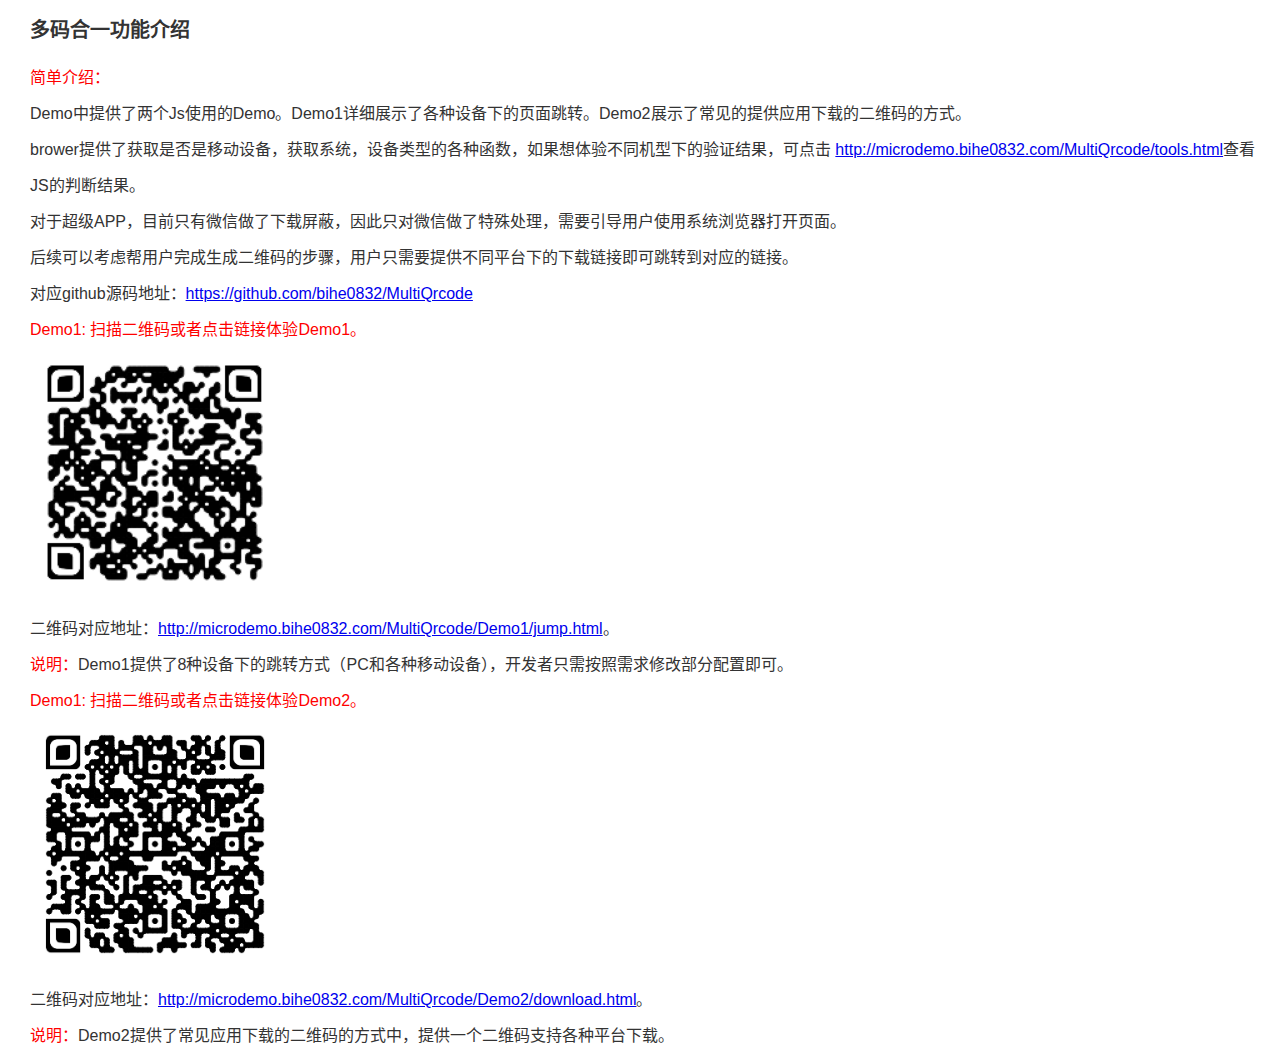
<file: index.html>
<!DOCTYPE html>
<!DOCTYPE html>
<html lang="zh-CN">
<head>
<meta http-equiv="Content-Type" content="text/html; charset=UTF-8">
<meta charset="utf-8">
<meta name="viewport" content="width=device-width,initial-scale=1,maximum-scale=1,user-scalable=0">
<title>多码合一 Demo</title>
<meta name="apple-mobile-web-app-capable" content="yes">
<meta name="apple-mobile-web-app-status-bar-style" content="black">
<meta name="format-detection" content="telephone=no">
<link rel="stylesheet" href="./res/global.css" type="text/css" media="screen" />
<link rel = "Shortcut Icon" href="https://cdn.bihe0832.com/images/zixie_32.ico">
<script type="text/javascript" src="./res/brower.js" charset="UTF-8"></script>
</head>
<body>
 <h1>多码合一功能介绍</h1>
 <span>	简单介绍：</span><BR>
  <p>
    <ul>
        <li>
            Demo中提供了两个Js使用的Demo。Demo1详细展示了各种设备下的页面跳转。Demo2展示了常见的提供应用下载的二维码的方式。
        </li>
        <li>
            brower提供了获取是否是移动设备，获取系统，设备类型的各种函数，如果想体验不同机型下的验证结果，可点击
            <a href="http://microdemo.bihe0832.com/MultiQrcode/tools.html">http://microdemo.bihe0832.com/MultiQrcode/tools.html</a>查看JS的判断结果。
        </li>
        <li>
            对于超级APP，目前只有微信做了下载屏蔽，因此只对微信做了特殊处理，需要引导用户使用系统浏览器打开页面。
        </li>
        <li>
            后续可以考虑帮用户完成生成二维码的步骤，用户只需要提供不同平台下的下载链接即可跳转到对应的链接。
        </li>
        <li>
            对应github源码地址：<a href="https://github.com/bihe0832/MultiQrcode">https://github.com/bihe0832/MultiQrcode</a>
        </li>
    </ul>
    </p>
 <div>
 		<span>Demo1: 扫描二维码或者点击链接体验Demo1。</span><BR>
 		<img style="text-align:center" src="./res/demo1_qrcode.png" width="250px"/><BR>
      二维码对应地址：<a href="http://microdemo.bihe0832.com/MultiQrcode/Demo1/jump.html">http://microdemo.bihe0832.com/MultiQrcode/Demo1/jump.html</a>。
    <p><span>	说明：</span>Demo1提供了8种设备下的跳转方式（PC和各种移动设备），开发者只需按照需求修改部分配置即可。</p>
 </div>
 <div>
     <span>Demo1: 扫描二维码或者点击链接体验Demo2。</span><BR>
     <img style="text-align:center" src="./res/demo2_qrcode.png" width="250px"/><BR>
      二维码对应地址：<a href="http://microdemo.bihe0832.com/MultiQrcode/Demo2/download.html">http://microdemo.bihe0832.com/MultiQrcode/Demo2/download.html</a>。
    <p><span>	说明：</span>Demo2提供了常见应用下载的二维码的方式中，提供一个二维码支持各种平台下载。 </p>
 </div>
 <script type="text/javascript" charset="UTF-8">
    var _mtac = {};
    (function() {
      var mta = document.createElement("script");
      mta.src = "//pingjs.qq.com/h5/stats.js?v2.0.4";
      mta.setAttribute("name", "MTAH5");
      mta.setAttribute("sid", "500724774");
      var s = document.getElementsByTagName("script")[0];
      s.parentNode.insertBefore(mta, s);
    })();
</script>
</body>
</html>
</file>
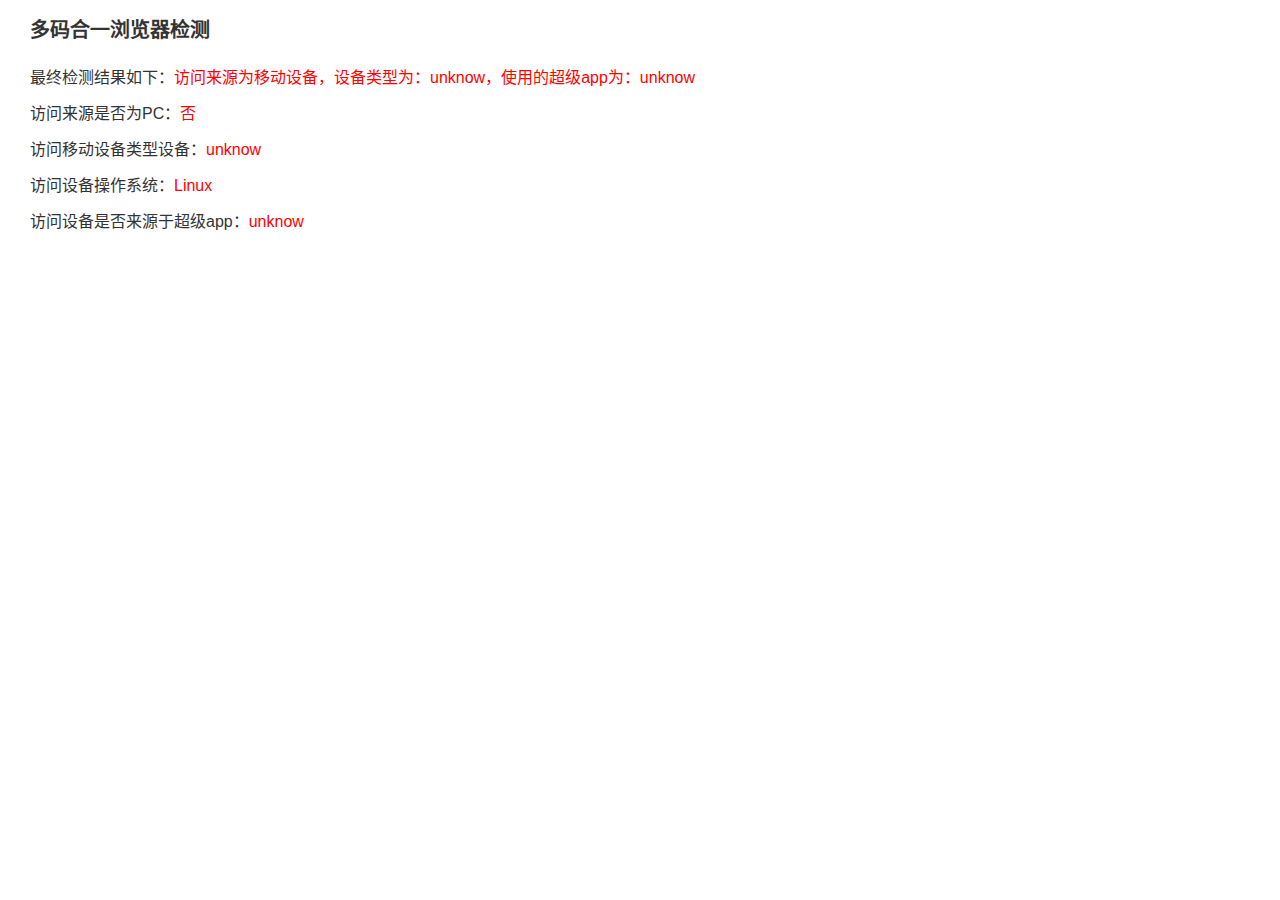
<file: tools.html>
<!DOCTYPE html>
<html lang="zh-CN">
<head>
<meta http-equiv="Content-Type" content="text/html; charset=UTF-8">
<meta charset="utf-8">
<meta name="viewport" content="width=device-width,initial-scale=1,maximum-scale=1,user-scalable=0">
<title>多码合一工具类</title>
<meta name="apple-mobile-web-app-capable" content="yes">
<meta name="apple-mobile-web-app-status-bar-style" content="black">
<meta name="format-detection" content="telephone=no">
<link rel="stylesheet" href="./res/global.css" type="text/css" media="screen" />
<link rel = "Shortcut Icon" href="https://cdn.bihe0832.com/images/zixie_32.ico">
<script type="text/javascript" src="./res/brower.js" charset="UTF-8"></script>
<script type="text/javascript">
window.onload = function(){

  if(ZixieJS.browser.isPc()){
    document.getElementById("result").innerHTML = "访问来源为PC，操作系统为：" + ZixieJS.browser.getOS() +"，具体为："+ZixieJS.browser.getOSDetail();
    document.getElementById("isPC").innerHTML = "是";

  }else{
    document.getElementById("result").innerHTML = "访问来源为移动设备，设备类型为：" + ZixieJS.browser.getDevices() + "，使用的超级app为："+ZixieJS.browser.getSuperAPP();
    document.getElementById("isPC").innerHTML = "否";

  }
  document.getElementById("os").innerHTML = ZixieJS.browser.getOSDetail();
  document.getElementById("devices").innerHTML = ZixieJS.browser.getDevices();
  document.getElementById("isApp").innerHTML = ZixieJS.browser.getSuperAPP();
};

</script>
</head>
<body>
 <h1>多码合一浏览器检测</h1>
 <ul>
    <li>最终检测结果如下：<span id="result"></span></li>
    <li>访问来源是否为PC：<span id="isPC"></span></li>
    <li>访问移动设备类型设备：<span id="devices"></span></li>
    <li>访问设备操作系统：<span id="os"></span></li>
    <li>访问设备是否来源于超级app：<span id="isApp"></span></li>
 </ul>
 <script type="text/javascript" charset="UTF-8">
  var _mtac = {};
  (function() {
    var mta = document.createElement("script");
    mta.src = "//pingjs.qq.com/h5/stats.js?v2.0.4";
    mta.setAttribute("name", "MTAH5");
    mta.setAttribute("sid", "500724774");
    var s = document.getElementsByTagName("script")[0];
    s.parentNode.insertBefore(mta, s);
  })();
</script>
</body>
</html>
</file>
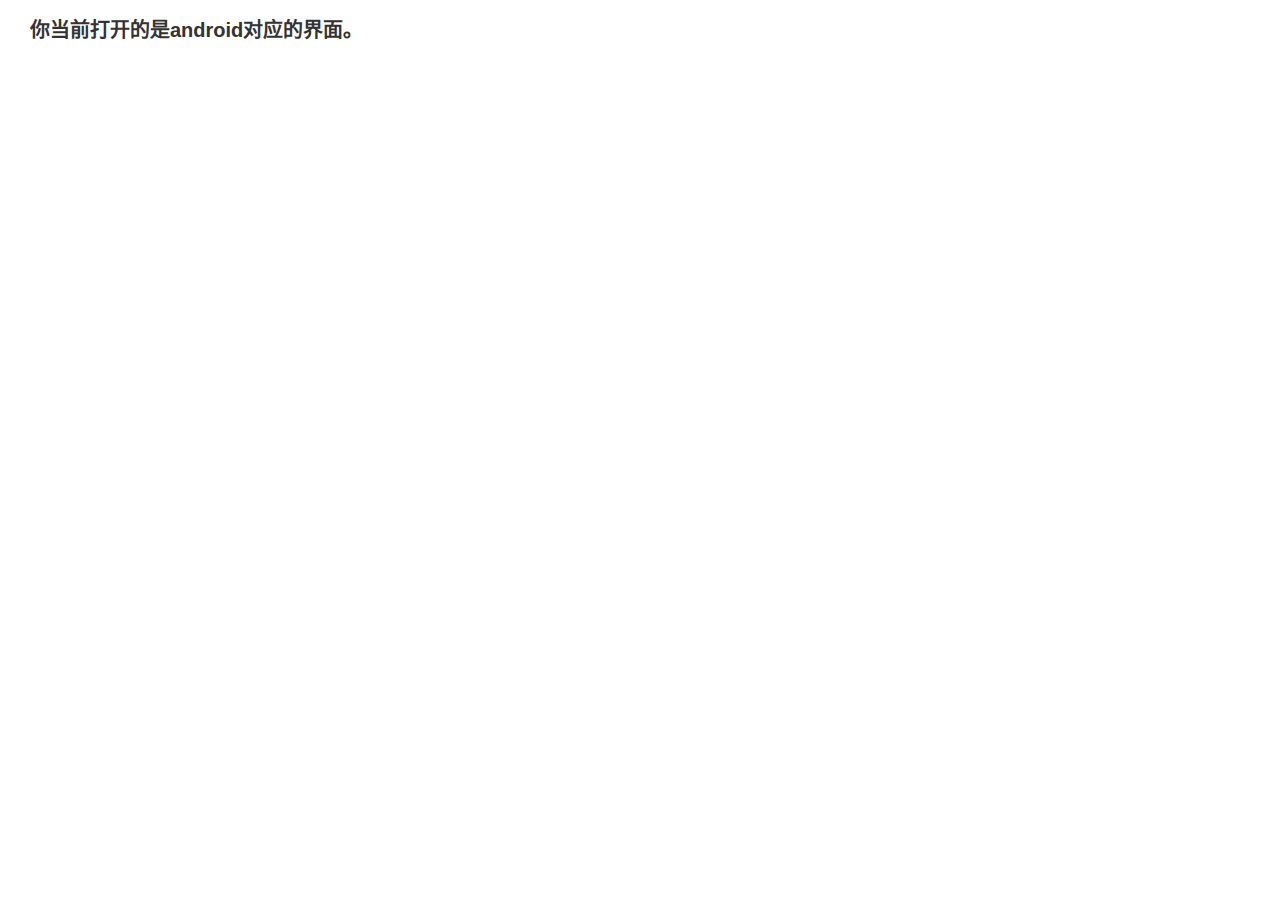
<file: Demo1/android.html>
<!DOCTYPE html>
<html lang="zh-CN">
<head>
<meta http-equiv="Content-Type" content="text/html; charset=UTF-8">
<meta charset="utf-8">
<meta name="viewport" content="width=device-width,initial-scale=1,maximum-scale=1,user-scalable=0">
<title>多码合一界面跳转demo</title>
<meta name="apple-mobile-web-app-capable" content="yes">
<meta name="apple-mobile-web-app-status-bar-style" content="black">
<meta name="format-detection" content="telephone=no">
<link rel="stylesheet" href="./../res/global.css" type="text/css" media="screen" />
<link rel = "Shortcut Icon" href="https://cdn.bihe0832.com/images/zixie_32.ico">
</head>
<body>
 <h1>你当前打开的是android对应的界面。</h1>
 <script type="text/javascript" charset="UTF-8">
    var _mtac = {};
    (function() {
      var mta = document.createElement("script");
      mta.src = "//pingjs.qq.com/h5/stats.js?v2.0.4";
      mta.setAttribute("name", "MTAH5");
      mta.setAttribute("sid", "500724774");
      var s = document.getElementsByTagName("script")[0];
      s.parentNode.insertBefore(mta, s);
    })();
</script>
 </body>
</html>
</file>
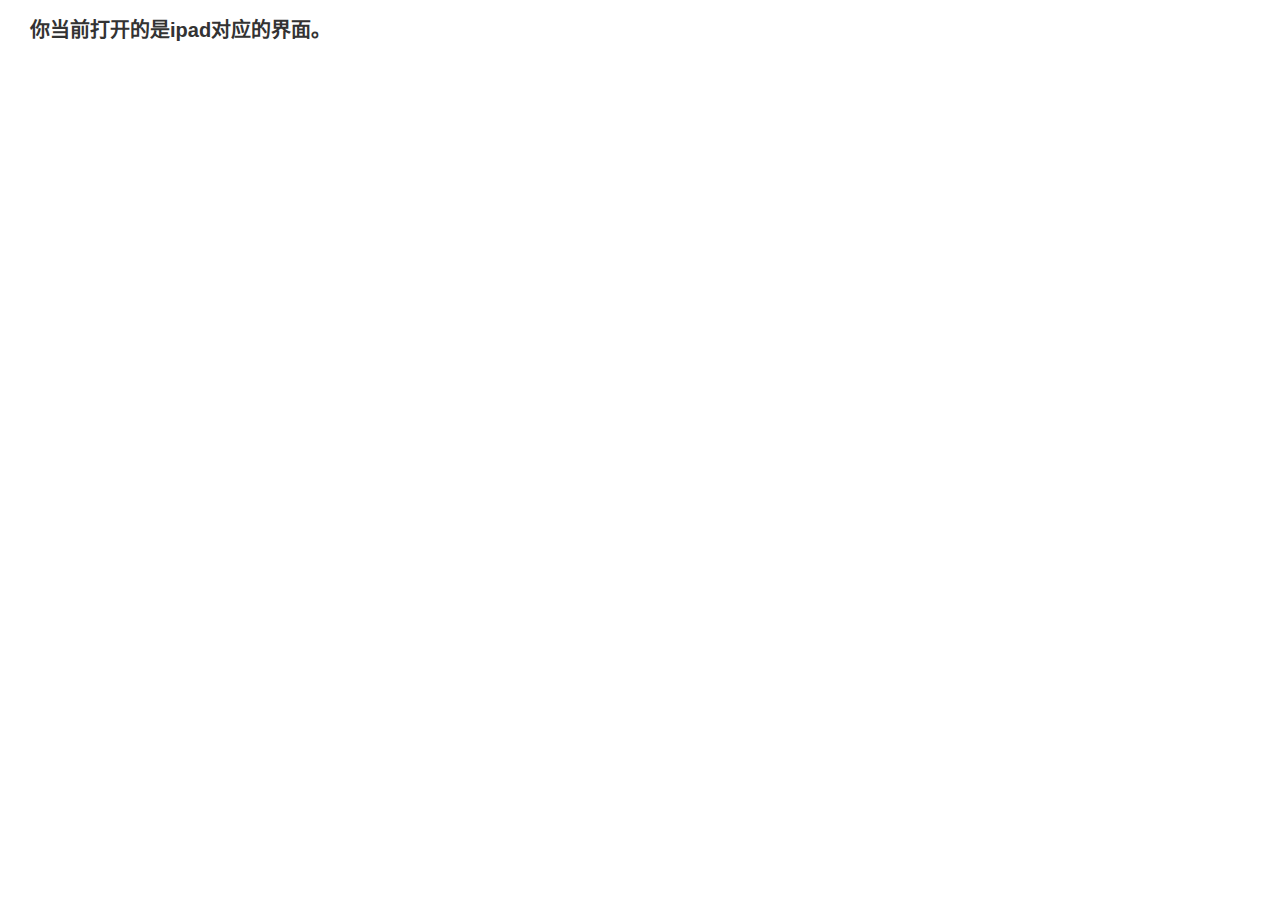
<file: Demo1/ipad.html>
<!DOCTYPE html>
<html lang="zh-CN">
<head>
<meta http-equiv="Content-Type" content="text/html; charset=UTF-8">
<meta charset="utf-8">
<meta name="viewport" content="width=device-width,initial-scale=1,maximum-scale=1,user-scalable=0">
<title>多码合一界面跳转demo</title>
<meta name="apple-mobile-web-app-capable" content="yes">
<meta name="apple-mobile-web-app-status-bar-style" content="black">
<meta name="format-detection" content="telephone=no">
<link rel="stylesheet" href="./../res/global.css" type="text/css" media="screen" />
<link rel = "Shortcut Icon" href="https://cdn.bihe0832.com/images/zixie_32.ico">
</head>
<body>
 <h1>你当前打开的是ipad对应的界面。</h1>
 <script type="text/javascript" charset="UTF-8">
    var _mtac = {};
    (function() {
      var mta = document.createElement("script");
      mta.src = "//pingjs.qq.com/h5/stats.js?v2.0.4";
      mta.setAttribute("name", "MTAH5");
      mta.setAttribute("sid", "500724774");
      var s = document.getElementsByTagName("script")[0];
      s.parentNode.insertBefore(mta, s);
    })();
</script>
 </body>
</html>
</file>
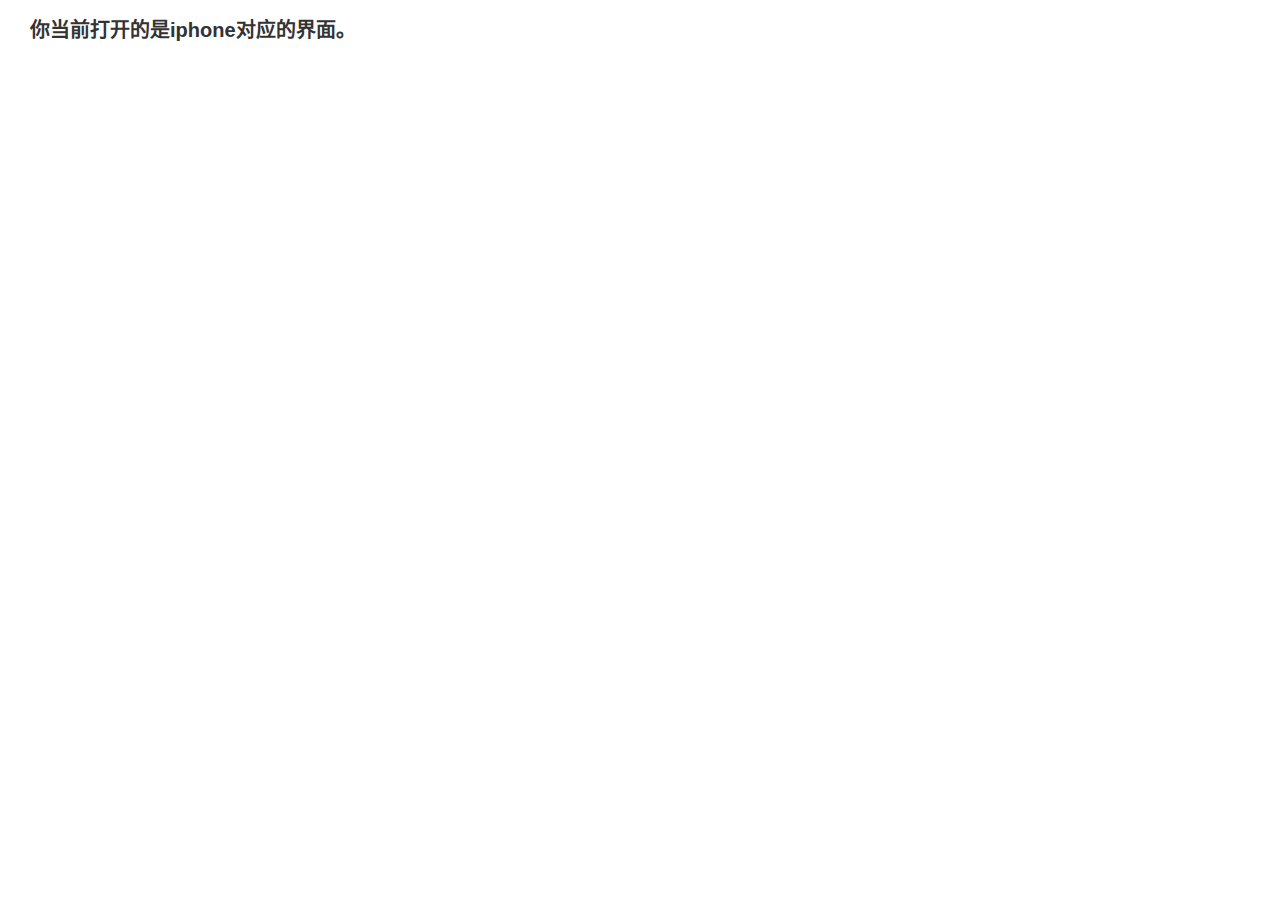
<file: Demo1/iphone.html>
<!DOCTYPE html>
<html lang="zh-CN">
<head>
<meta http-equiv="Content-Type" content="text/html; charset=UTF-8">
<meta charset="utf-8">
<meta name="viewport" content="width=device-width,initial-scale=1,maximum-scale=1,user-scalable=0">
<title>多码合一界面跳转demo</title>
<meta name="apple-mobile-web-app-capable" content="yes">
<meta name="apple-mobile-web-app-status-bar-style" content="black">
<meta name="format-detection" content="telephone=no">
<link rel="stylesheet" href="./../res/global.css" type="text/css" media="screen" />
<link rel = "Shortcut Icon" href="https://cdn.bihe0832.com/images/zixie_32.ico">
</head>
<body>
 <h1>你当前打开的是iphone对应的界面。</h1>
 <script type="text/javascript" charset="UTF-8">
    var _mtac = {};
    (function() {
      var mta = document.createElement("script");
      mta.src = "//pingjs.qq.com/h5/stats.js?v2.0.4";
      mta.setAttribute("name", "MTAH5");
      mta.setAttribute("sid", "500724774");
      var s = document.getElementsByTagName("script")[0];
      s.parentNode.insertBefore(mta, s);
    })();
</script>
 </body>
</html>
</file>
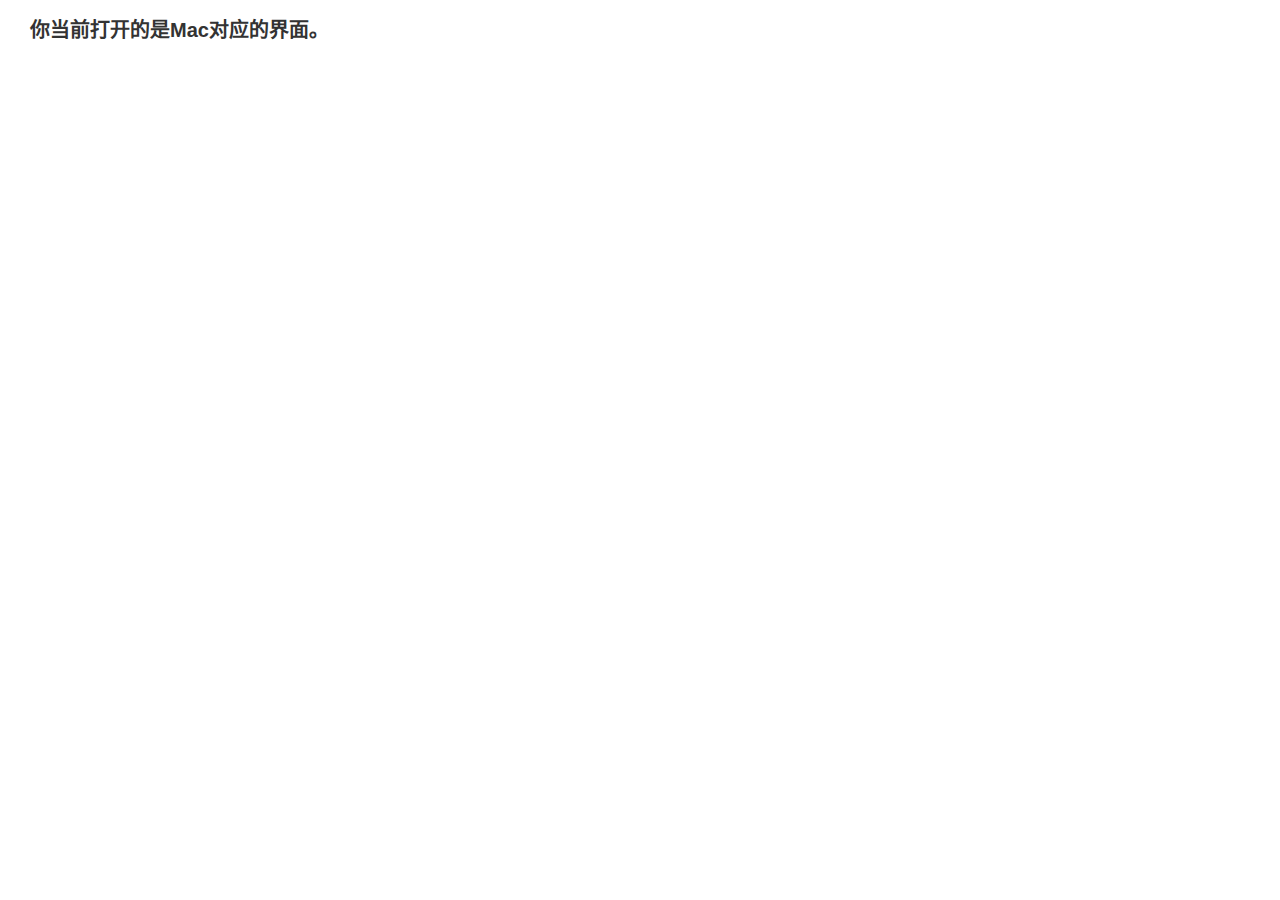
<file: Demo1/pcmac.html>
<!DOCTYPE html>
<html lang="zh-CN">
<head>
<meta http-equiv="Content-Type" content="text/html; charset=UTF-8">
<meta charset="utf-8">
<meta name="viewport" content="width=device-width,initial-scale=1,maximum-scale=1,user-scalable=0">
<title>多码合一界面跳转demo</title>
<meta name="apple-mobile-web-app-capable" content="yes">
<meta name="apple-mobile-web-app-status-bar-style" content="black">
<meta name="format-detection" content="telephone=no">
<link rel="stylesheet" href="./../res/global.css" type="text/css" media="screen" />
<link rel = "Shortcut Icon" href="https://cdn.bihe0832.com/images/zixie_32.ico">
</head>
<body>
 <h1>你当前打开的是Mac对应的界面。</h1>
 <script type="text/javascript" charset="UTF-8">
    var _mtac = {};
    (function() {
      var mta = document.createElement("script");
      mta.src = "//pingjs.qq.com/h5/stats.js?v2.0.4";
      mta.setAttribute("name", "MTAH5");
      mta.setAttribute("sid", "500724774");
      var s = document.getElementsByTagName("script")[0];
      s.parentNode.insertBefore(mta, s);
    })();
</script>
 </body>
</html>
</file>
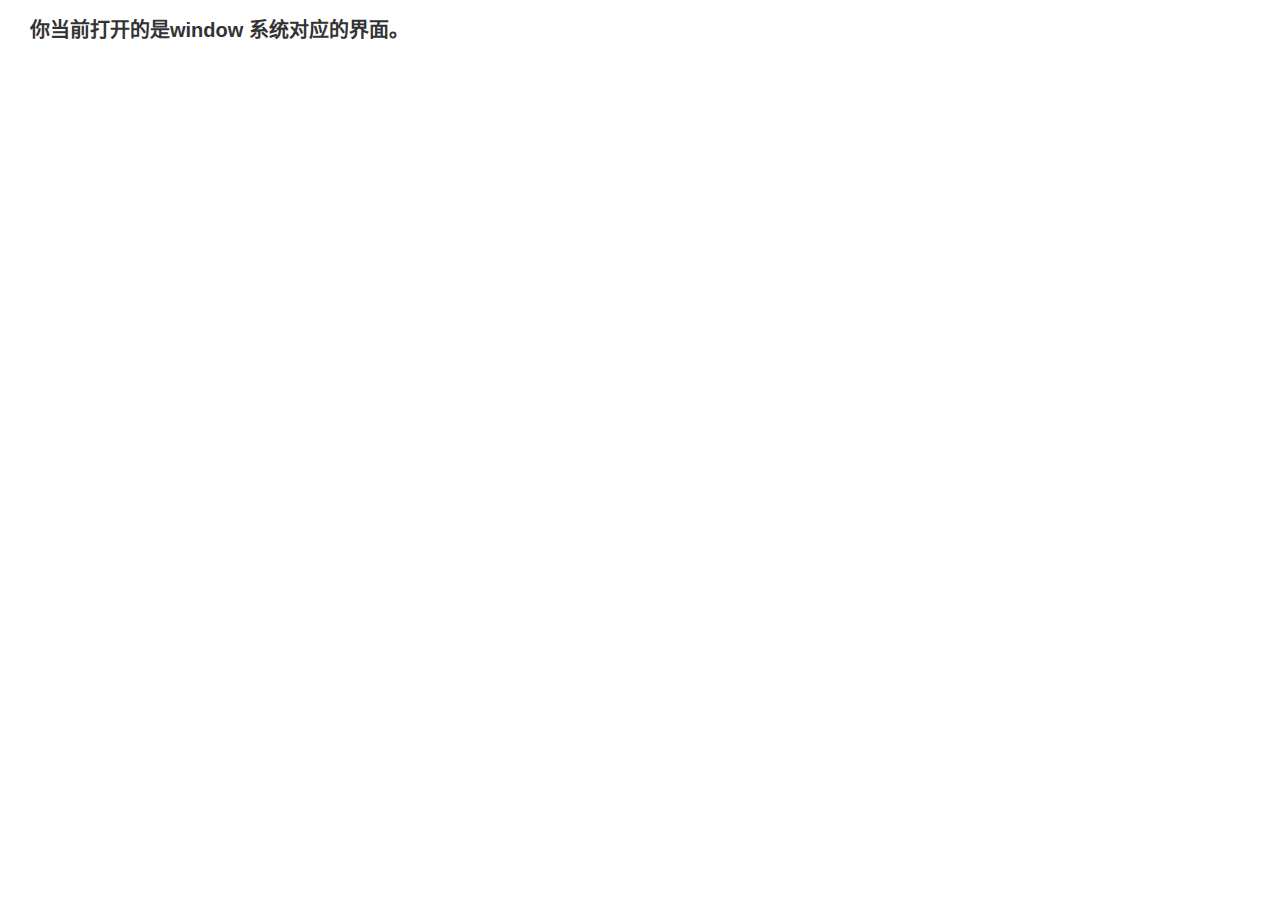
<file: Demo1/pcwin.html>
<!DOCTYPE html>
<html lang="zh-CN">
<head>
<meta http-equiv="Content-Type" content="text/html; charset=UTF-8">
<meta charset="utf-8">
<meta name="viewport" content="width=device-width,initial-scale=1,maximum-scale=1,user-scalable=0">
<title>多码合一界面跳转demo</title>
<meta name="apple-mobile-web-app-capable" content="yes">
<meta name="apple-mobile-web-app-status-bar-style" content="black">
<meta name="format-detection" content="telephone=no">
<link rel="stylesheet" href="./../res/global.css" type="text/css" media="screen" />
<link rel = "Shortcut Icon" href="https://cdn.bihe0832.com/images/zixie_32.ico">
</head>
<body>
 <h1>你当前打开的是window 系统对应的界面。</h1>
  <script type="text/javascript" charset="UTF-8">
    var _mtac = {};
    (function() {
      var mta = document.createElement("script");
      mta.src = "//pingjs.qq.com/h5/stats.js?v2.0.4";
      mta.setAttribute("name", "MTAH5");
      mta.setAttribute("sid", "500724774");
      var s = document.getElementsByTagName("script")[0];
      s.parentNode.insertBefore(mta, s);
    })();
</script>

 </body>
</html>
</file>
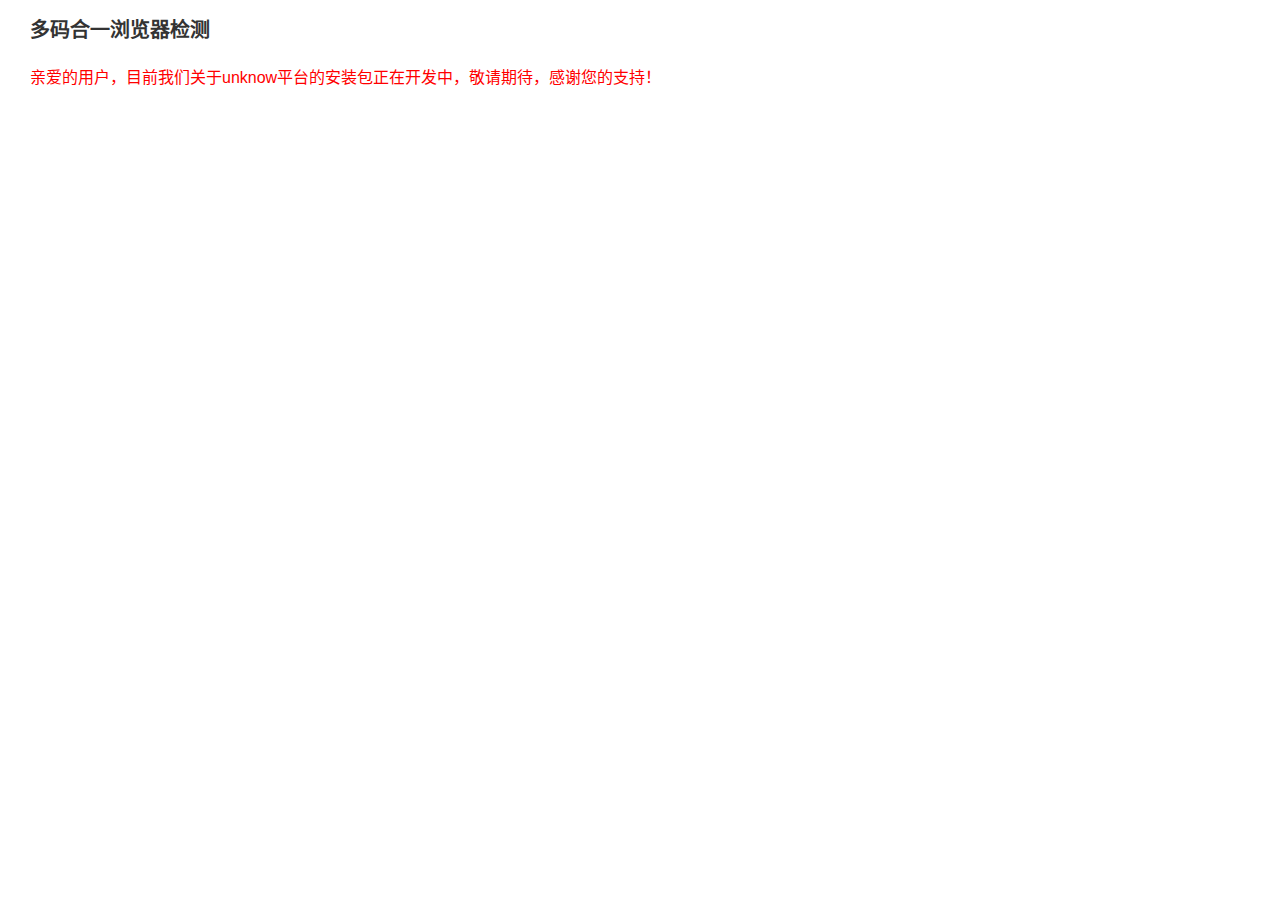
<file: Demo1/unknow.html>
<!DOCTYPE html>
<html lang="zh-CN">
<head>
<meta http-equiv="Content-Type" content="text/html; charset=UTF-8">
<meta charset="utf-8">
<meta name="viewport" content="width=device-width,initial-scale=1,maximum-scale=1,user-scalable=0">
<title>多码合一界面跳转demo</title>
<meta name="apple-mobile-web-app-capable" content="yes">
<meta name="apple-mobile-web-app-status-bar-style" content="black">
<meta name="format-detection" content="telephone=no">
<link rel="stylesheet" href="./../res/global.css" type="text/css" media="screen" />
<link rel = "Shortcut Icon" href="https://cdn.bihe0832.com/images/zixie_32.ico">

<script type="text/javascript" src="./../res/brower.js" charset="UTF-8"></script>
<script type="text/javascript">
window.onload = function(){
    document.getElementById("result").innerHTML = "亲爱的用户，目前我们关于" + ZixieJS.browser.getDevices() + "平台的安装包正在开发中，敬请期待，感谢您的支持！";
};
</script>
</head>
<body>
 <h1>多码合一浏览器检测</h1>
 <ul>
    <li><span id="result"></span></li>
 </ul>
  <script type="text/javascript" charset="UTF-8">
    var _mtac = {};
    (function() {
      var mta = document.createElement("script");
      mta.src = "//pingjs.qq.com/h5/stats.js?v2.0.4";
      mta.setAttribute("name", "MTAH5");
      mta.setAttribute("sid", "500724774");
      var s = document.getElementsByTagName("script")[0];
      s.parentNode.insertBefore(mta, s);
    })();
</script>

 </body>
</html>
</file>
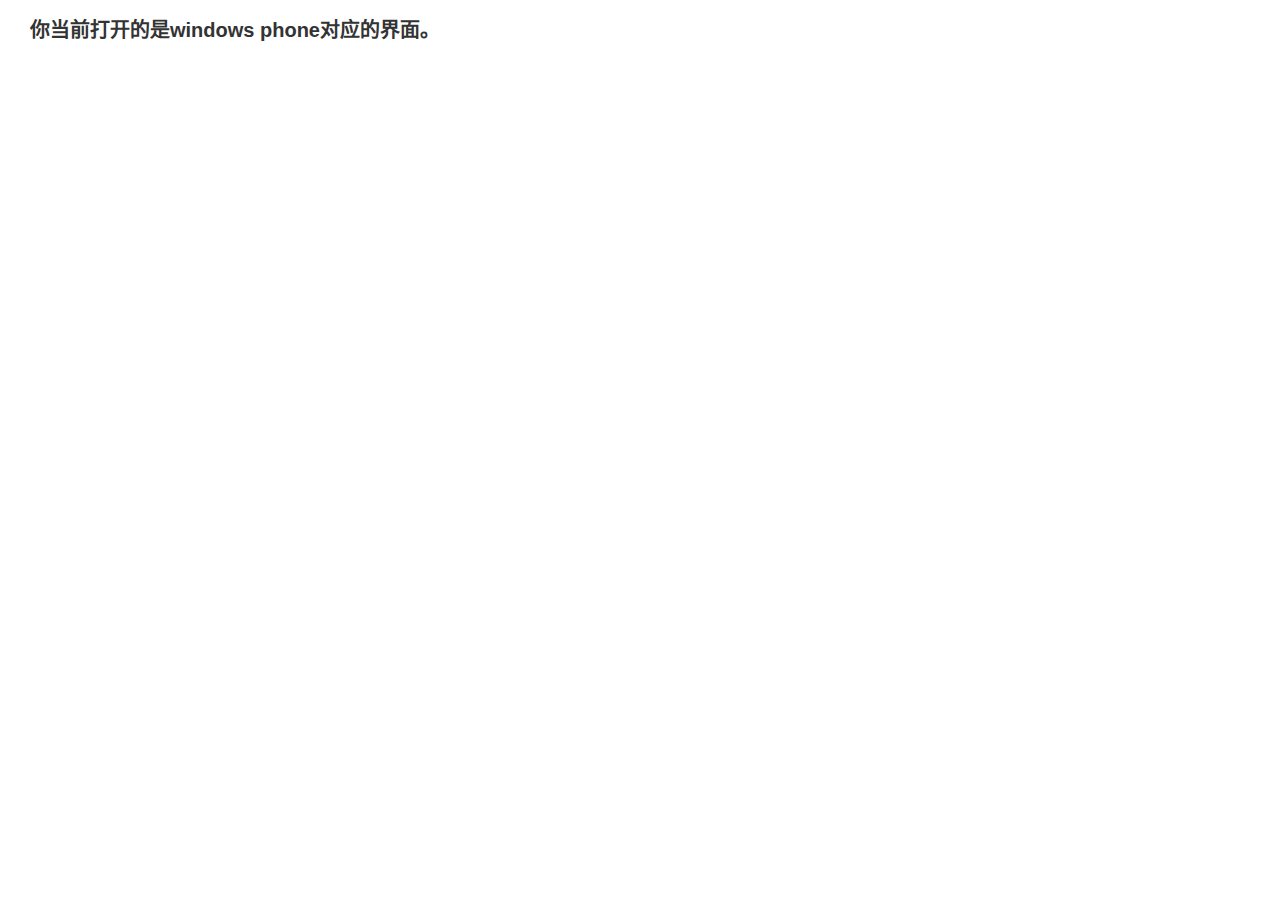
<file: Demo1/winPhone.html>
<!DOCTYPE html>
<html lang="zh-CN">
<head>
<meta http-equiv="Content-Type" content="text/html; charset=UTF-8">
<meta charset="utf-8">
<meta name="viewport" content="width=device-width,initial-scale=1,maximum-scale=1,user-scalable=0">
<title>多码合一界面跳转demo</title>
<meta name="apple-mobile-web-app-capable" content="yes">
<meta name="apple-mobile-web-app-status-bar-style" content="black">
<meta name="format-detection" content="telephone=no">
<link rel="stylesheet" href="./../res/global.css" type="text/css" media="screen" />
<link rel = "Shortcut Icon" href="https://cdn.bihe0832.com/images/zixie_32.ico">
</head>
<body>
 <h1>你当前打开的是windows phone对应的界面。</h1>
  <script type="text/javascript" charset="UTF-8">
    var _mtac = {};
    (function() {
      var mta = document.createElement("script");
      mta.src = "//pingjs.qq.com/h5/stats.js?v2.0.4";
      mta.setAttribute("name", "MTAH5");
      mta.setAttribute("sid", "500724774");
      var s = document.getElementsByTagName("script")[0];
      s.parentNode.insertBefore(mta, s);
    })();
</script>

 </body>
</html>
</file>
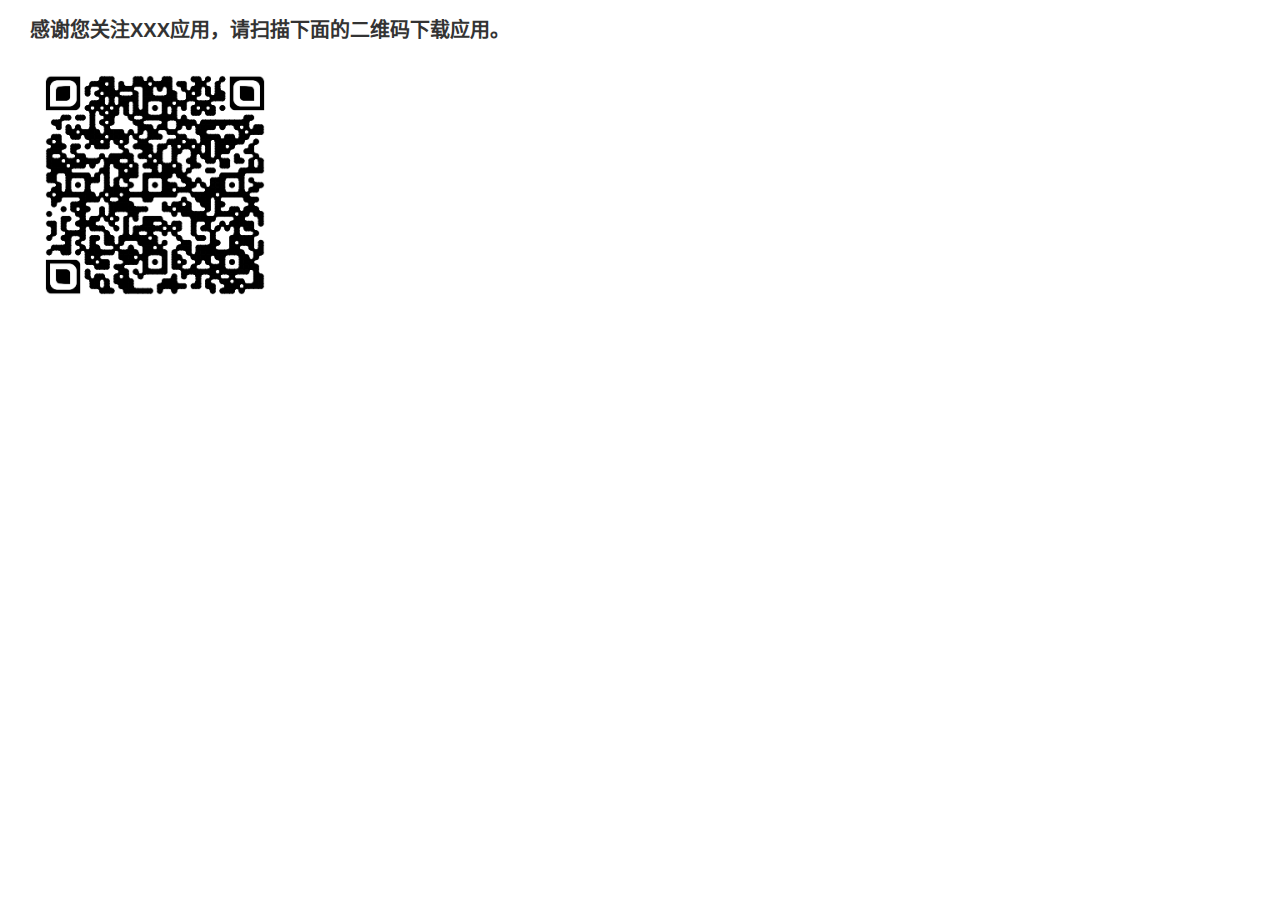
<file: Demo2/pcShow.html>
<!DOCTYPE html>
<html lang="zh-CN">
<head>
<meta http-equiv="Content-Type" content="text/html; charset=UTF-8">
<meta charset="utf-8">
<meta name="viewport" content="width=device-width,initial-scale=1,maximum-scale=1,user-scalable=0">
<title>多码合一 Demo</title>
<meta name="apple-mobile-web-app-capable" content="yes">
<meta name="apple-mobile-web-app-status-bar-style" content="black">
<meta name="format-detection" content="telephone=no">
<link rel="stylesheet" href="./../res/global.css" type="text/css" media="screen" />
<link rel = "Shortcut Icon" href="https://cdn.bihe0832.com/images/zixie_32.ico">
</head>
<body>
 <h1>感谢您关注XXX应用，请扫描下面的二维码下载应用。</h1>
 <img style="text-align:center" src="./../res/demo2_qrcode.png" width="250px"/><BR>
 <script type="text/javascript" charset="UTF-8">
    var _mtac = {};
    (function() {
      var mta = document.createElement("script");
      mta.src = "//pingjs.qq.com/h5/stats.js?v2.0.4";
      mta.setAttribute("name", "MTAH5");
      mta.setAttribute("sid", "500724774");
      var s = document.getElementsByTagName("script")[0];
      s.parentNode.insertBefore(mta, s);
    })();
</script>

</body>
</html>
</file>
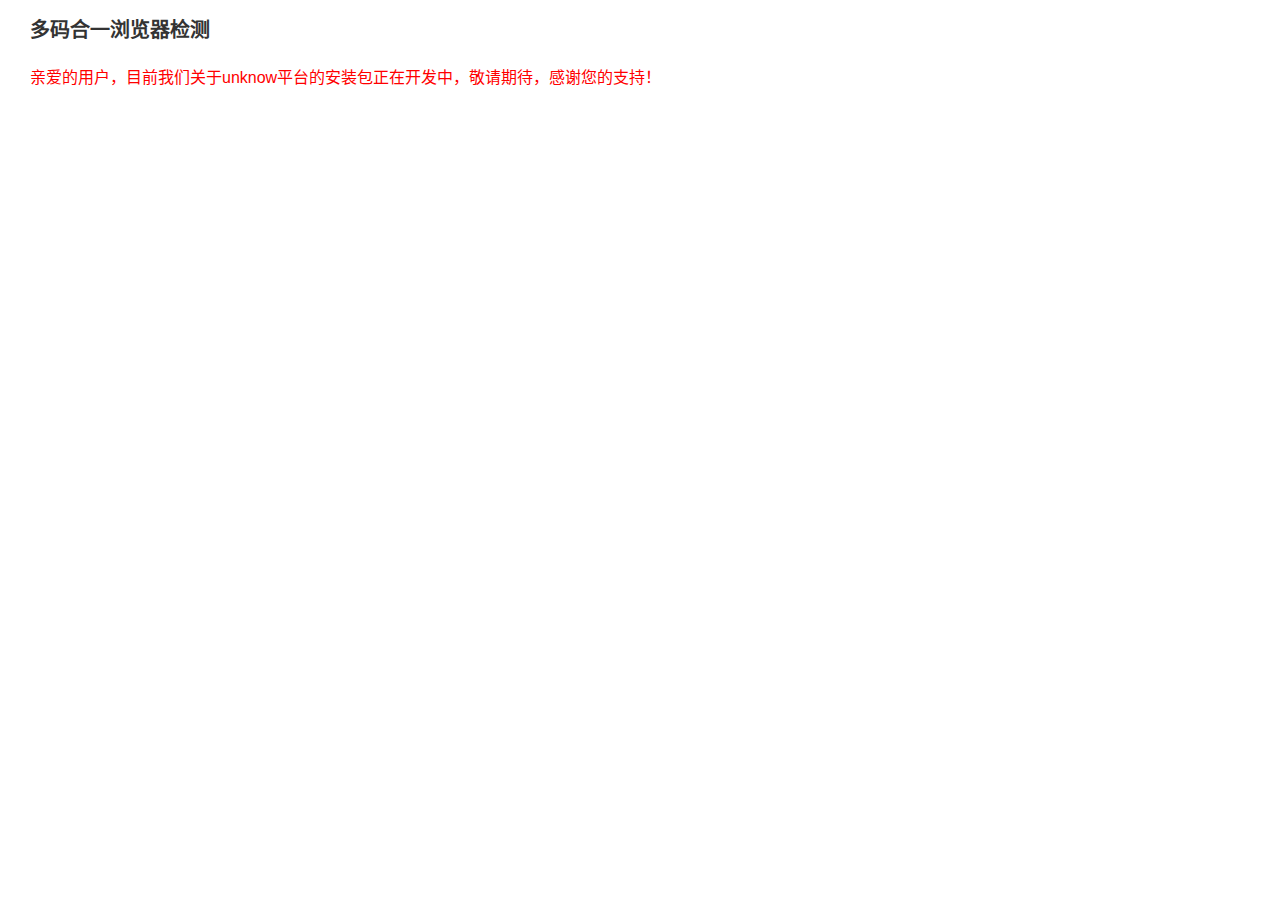
<file: Demo2/unknow.html>
<!DOCTYPE html>
<html lang="zh-CN">
<head>
<meta http-equiv="Content-Type" content="text/html; charset=UTF-8">
<meta charset="utf-8">
<meta name="viewport" content="width=device-width,initial-scale=1,maximum-scale=1,user-scalable=0">
<title>多码合一下载Demo</title>
<meta name="apple-mobile-web-app-capable" content="yes">
<meta name="apple-mobile-web-app-status-bar-style" content="black">
<meta name="format-detection" content="telephone=no">
<link rel="stylesheet" href="./../res/global.css" type="text/css" media="screen" />
<link rel = "Shortcut Icon" href="https://cdn.bihe0832.com/images/zixie_32.ico">

<script type="text/javascript" src="./../res/brower.js" charset="UTF-8"></script>
<script type="text/javascript">
window.onload = function(){
    document.getElementById("result").innerHTML = "亲爱的用户，目前我们关于" + ZixieJS.browser.getDevices() + "平台的安装包正在开发中，敬请期待，感谢您的支持！";
};
</script>
</head>
<body>
 <h1>多码合一浏览器检测</h1>
 <ul>
    <li><span id="result"></span></li>
 </ul>
  <script type="text/javascript" charset="UTF-8">
    var _mtac = {};
    (function() {
      var mta = document.createElement("script");
      mta.src = "//pingjs.qq.com/h5/stats.js?v2.0.4";
      mta.setAttribute("name", "MTAH5");
      mta.setAttribute("sid", "500724774");
      var s = document.getElementsByTagName("script")[0];
      s.parentNode.insertBefore(mta, s);
    })();
</script>

 </body>
</html>
</file>
<file: res/global.css>
@charset "utf-8";
/* code@bihe832.com */
body,div,dl,dt,dd,ul,ol,li,h1,h2,h3,h4,h5,h6,pre,form,fieldset,input,p,blockquote,th,td{margin:0;padding:0;list-style:none;}
fieldset,img{border:0;}

h1,
span,
h3,
h4,
h5,
h6,
p,
blockquote {
    margin: 0;
    padding: 0;
}
body {
    font-family: "Microsoft Yahei", Helvetica, "Hiragino Sans GB", Arial, sans-serif;
    color: #333;
    background-color: white;
    margin: 10px 13px 10px 30px;
    line-height: 36px;
    clear: both;
}
h1 {
  color: #333;
    margin-bottom: 12px;
    margin-top: 12px;
    font-size: 20px;
}
span {
  color:red;
}
</file>
